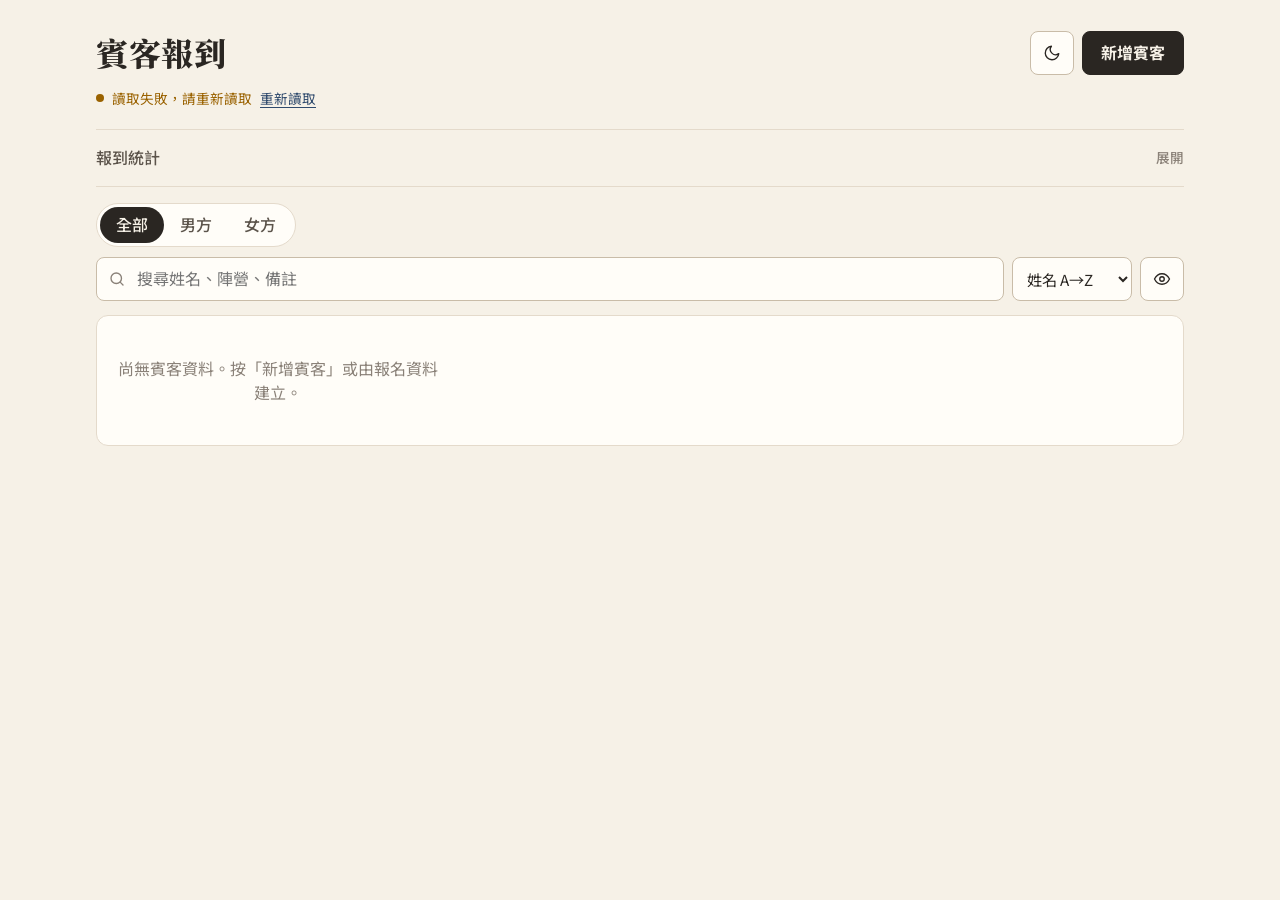
<file: gift-management.html>
<!DOCTYPE html>
<html lang="zh-Hant">
<head>
  <meta charset="UTF-8">
  <meta name="viewport" content="width=device-width, initial-scale=1.0, viewport-fit=cover">
  <title>賓客報到</title>
  <link rel="icon" href="data:image/svg+xml,<svg xmlns=%22http://www.w3.org/2000/svg%22 viewBox=%220 0 100 100%22><rect x=%2214%22 y=%2214%22 width=%2272%22 height=%2272%22 rx=%2212%22 fill=%22%23B8402E%22/></svg>">
  <link rel="preconnect" href="https://fonts.googleapis.com">
  <link rel="preconnect" href="https://fonts.gstatic.com" crossorigin>
  <link href="https://fonts.googleapis.com/css2?family=Noto+Sans+TC:wght@400;500;700&family=Noto+Serif+TC:wght@500;700;900&display=swap" rel="stylesheet">

  <style>
    /* ---------- Tokens: 紙本喜帖 × 紅印（報到 = 蓋章） ---------- */
    :root {
      --paper: #f6f1e7;
      --surface: #fffdf8;
      --ink: #2a2622;
      --ink-2: #5c544b;
      --ink-3: #8a8178;
      --line: #e4dacb;
      --line-strong: #c9bca8;
      --seal: #b8402e;
      --seal-hover: #a13623;
      --seal-ink: #fff8f0;
      --seal-soft: #f3dcd3;
      --groom: #2f4a6d;
      --groom-soft: #e1e8f1;
      --bride: #a4505f;
      --bride-soft: #f3e1e4;
      --ok: #3d7a5a;
      --ok-soft: #dcebe2;
      --warn: #9a6200;
      --warn-soft: #f6e9c8;
      --nogift: #6d4a92;
      --nogift-soft: #ece3f5;
      --focus: #2f4a6d;
      --radius: 12px;
      --radius-sm: 8px;
      --serif: 'Noto Serif TC', 'Songti TC', serif;
      --sans: 'Noto Sans TC', -apple-system, 'Segoe UI', sans-serif;
    }

    @media (prefers-color-scheme: dark) {
      :root:not([data-theme="light"]) {
        --paper: #17140f;
        --surface: #211d17;
        --ink: #f3ece0;
        --ink-2: #c7bcab;
        --ink-3: #958b7c;
        --line: #3a3328;
        --line-strong: #5a4f40;
        --seal: #e06b55;
        --seal-hover: #ec7f69;
        --seal-ink: #17140f;
        --seal-soft: #3d2620;
        --groom: #9bbbe0;
        --groom-soft: #1f2a38;
        --bride: #e8a0ad;
        --bride-soft: #3a2328;
        --ok: #7fc29a;
        --ok-soft: #1d3327;
        --warn: #e7b65c;
        --warn-soft: #3a2f16;
        --nogift: #c9a6ea;
        --nogift-soft: #2e2440;
        --focus: #9bbbe0;
      }
    }
    :root[data-theme="dark"] {
      --paper: #17140f;
      --surface: #211d17;
      --ink: #f3ece0;
      --ink-2: #c7bcab;
      --ink-3: #958b7c;
      --line: #3a3328;
      --line-strong: #5a4f40;
      --seal: #e06b55;
      --seal-hover: #ec7f69;
      --seal-ink: #17140f;
      --seal-soft: #3d2620;
      --groom: #9bbbe0;
      --groom-soft: #1f2a38;
      --bride: #e8a0ad;
      --bride-soft: #3a2328;
      --ok: #7fc29a;
      --ok-soft: #1d3327;
      --warn: #e7b65c;
      --warn-soft: #3a2f16;
      --focus: #9bbbe0;
    }

    *, *::before, *::after { box-sizing: border-box; }
    * { margin: 0; padding: 0; }
    body {
      font-family: var(--sans);
      font-size: 16px;
      line-height: 1.55;
      color: var(--ink);
      background: var(--paper);
      min-height: 100vh;
      -webkit-tap-highlight-color: transparent;
    }
    button, input, select, textarea { font: inherit; color: inherit; }
    button { cursor: pointer; }
    :focus-visible { outline: 3px solid var(--focus); outline-offset: 2px; }
    .hidden { display: none !important; }
    .sr-only { position: absolute; width: 1px; height: 1px; overflow: hidden; clip: rect(0 0 0 0); white-space: nowrap; }
    .icon { width: 18px; height: 18px; flex-shrink: 0; fill: none; stroke: currentColor; stroke-width: 1.8; stroke-linecap: round; stroke-linejoin: round; }

    .page {
      width: 100%;
      max-width: 880px;
      margin: 0 auto;
      padding: 20px 16px max(28px, env(safe-area-inset-bottom));
    }

    /* ---------- Masthead ---------- */
    .masthead { display: flex; flex-direction: column; gap: 6px; margin-bottom: 16px; }
    .title-row { display: flex; align-items: center; justify-content: space-between; gap: 12px; }
    .head-actions { display: flex; align-items: center; gap: 8px; }
    h1 { font-family: var(--serif); font-weight: 900; font-size: 1.7rem; letter-spacing: 0.02em; }
    .sync { font-size: 0.85rem; color: var(--ink-3); display: flex; align-items: center; gap: 8px; flex-wrap: wrap; }
    .sync[data-state="error"] { color: var(--warn); }
    .sync-dot { width: 8px; height: 8px; border-radius: 50%; background: var(--ok); display: inline-block; }
    .sync[data-state="saving"] .sync-dot { background: var(--ink-3); }
    .sync[data-state="error"] .sync-dot { background: var(--warn); }
    .link-btn { background: none; border: none; color: var(--groom); text-decoration: underline; text-underline-offset: 3px; padding: 4px 0; font-size: 0.85rem; }

    .btn {
      display: inline-flex; align-items: center; justify-content: center; gap: 6px;
      min-height: 44px; padding: 0 18px; border-radius: var(--radius-sm);
      border: 1px solid var(--line-strong); background: var(--surface); font-weight: 500;
      transition: background-color .15s ease, border-color .15s ease;
    }
    .btn:hover { border-color: var(--ink-2); }
    .btn-primary { background: var(--ink); color: var(--paper); border-color: var(--ink); font-weight: 700; }
    .btn-primary:hover { background: var(--ink-2); border-color: var(--ink-2); }
    .btn:disabled { opacity: .5; cursor: not-allowed; }

    /* ---------- Stats (native details) ---------- */
    .stats { border-top: 1px solid var(--line); border-bottom: 1px solid var(--line); padding: 10px 0; margin-bottom: 16px; }
    .stats summary { list-style: none; cursor: pointer; font-weight: 500; color: var(--ink-2); display: flex; justify-content: space-between; align-items: center; min-height: 36px; }
    .stats summary::-webkit-details-marker { display: none; }
    .stats summary::after { content: '展開'; font-size: 0.85rem; color: var(--ink-3); }
    .stats[open] summary::after { content: '收合'; }
    .stat-grid { display: grid; grid-template-columns: repeat(2, 1fr); gap: 0; margin-top: 8px; }
    .stat-grid > div { padding: 8px 4px; }
    .stat-grid dt { font-size: 0.85rem; color: var(--ink-3); }
    .stat-grid dd { font-family: var(--serif); font-size: 1.35rem; font-weight: 700; font-variant-numeric: tabular-nums; }
    .stat-grid dd small { font-family: var(--sans); font-size: 0.85rem; font-weight: 400; color: var(--ink-3); margin-left: 2px; }
    .amounts-hidden .money { filter: blur(6px); user-select: none; }

    /* ---------- Controls ---------- */
    .controls { display: grid; gap: 10px; margin-bottom: 14px; }
    .segmented { display: inline-flex; background: var(--surface); border: 1px solid var(--line); border-radius: 999px; padding: 3px; justify-self: start; }
    .seg { min-height: 36px; padding: 0 16px; border: none; background: none; border-radius: 999px; color: var(--ink-2); font-weight: 500; }
    .seg[aria-selected="true"] { background: var(--ink); color: var(--paper); }
    .toolbar { display: flex; gap: 8px; }
    .search { flex: 1; position: relative; display: flex; align-items: center; }
    .search .icon { position: absolute; left: 12px; color: var(--ink-3); pointer-events: none; }
    .search input {
      width: 100%; min-height: 44px; padding: 0 12px 0 40px; border-radius: var(--radius-sm);
      border: 1px solid var(--line-strong); background: var(--surface); font-size: 1rem;
    }
    .search input:focus { outline: none; border-color: var(--groom); box-shadow: 0 0 0 3px var(--groom-soft); }
    .select, .sort-select {
      min-height: 44px; padding: 0 10px; border-radius: var(--radius-sm); border: 1px solid var(--line-strong);
      background: var(--surface); font-size: 0.95rem;
    }
    .icon-btn { width: 44px; min-height: 44px; display: inline-flex; align-items: center; justify-content: center; border-radius: var(--radius-sm); border: 1px solid var(--line-strong); background: var(--surface); }

    /* ---------- Guest roll (ledger rows) ---------- */
    .roll { list-style: none; display: grid; grid-template-columns: 1fr; gap: 0; background: var(--surface); border: 1px solid var(--line); border-radius: var(--radius); overflow: hidden; }
    .row { position: relative; display: grid; grid-template-columns: 58px 1fr auto; align-items: center; gap: 12px; padding: 12px 14px; border-bottom: 1px solid var(--line); }
    .row:last-child { border-bottom: none; }
    .row::before { content: ''; position: absolute; left: 0; top: 0; bottom: 0; width: 3px; background: transparent; }
    .row[data-side="groom"]::before { background: var(--groom); }
    .row[data-side="bride"]::before { background: var(--bride); }

    /* 報到印章：未報到為空框，報到後為紅印並顯示序號 */
    .seal {
      width: 58px; height: 58px; border-radius: 10px; display: grid; place-items: center; text-align: center;
      border: 1.5px solid var(--line-strong); background: transparent; color: var(--ink-2);
      font-weight: 500; font-size: 0.95rem; line-height: 1.15; transition: background-color .15s ease, color .15s ease;
    }
    .seal:hover { border-color: var(--ink-2); color: var(--ink); }
    .seal:disabled { cursor: progress; }
    .seal.is-in { background: var(--ok); border-color: var(--ok); color: var(--seal-ink); }
    .seal.is-in:hover { filter: brightness(.92); color: var(--seal-ink); }
    .seal-no { display: block; font-family: var(--serif); font-size: 1.45rem; font-weight: 900; font-variant-numeric: tabular-nums; }
    .seal-no-label { display: block; font-size: 0.7rem; opacity: .9; }
    .seal.is-new { animation: stamp .32s cubic-bezier(.2, .8, .2, 1); }
    @keyframes stamp { 0% { transform: scale(1.22); } 100% { transform: scale(1); } }

    .row-main { all: unset; display: block; min-width: 0; cursor: pointer; border-radius: 6px; }
    .row-main:focus-visible { outline: 3px solid var(--focus); outline-offset: 2px; }
    .name-line { display: flex; align-items: baseline; flex-wrap: wrap; gap: 6px 10px; }
    .name { font-family: var(--serif); font-size: 1.15rem; font-weight: 700; }
    .side-tag { font-size: 0.8rem; font-weight: 500; }
    .side-tag.groom { color: var(--groom); }
    .side-tag.bride { color: var(--bride); }
    .meta { display: flex; flex-wrap: wrap; gap: 6px; margin-top: 6px; font-size: 0.85rem; color: var(--ink-2); }
    .chip { display: inline-flex; align-items: center; gap: 4px; padding: 2px 8px; border-radius: 6px; background: var(--paper); border: 1px solid var(--line); white-space: nowrap; }
    .chip.seat { font-variant-numeric: tabular-nums; }
    .chip.unassigned { color: var(--ink-3); border-style: dashed; }
    .chip.cake { color: var(--warn); }
    /* 備註：整行顯示、完整換行，不截斷 */
    .meta .note {
      flex-basis: 100%; white-space: normal; overflow-wrap: anywhere;
      padding: 4px 10px; border-left: 3px solid var(--line-strong); background: var(--paper);
      border-radius: 0 6px 6px 0; color: var(--ink); font-size: 0.92rem;
    }
    .row-side { text-align: right; }
    .row-amount { font-family: var(--serif); font-size: 1.1rem; font-weight: 700; font-variant-numeric: tabular-nums; color: var(--ink-2); }
    .row-amount.has { color: var(--ink); }
    .row-time { font-size: 0.75rem; color: var(--ink-3); margin-top: 2px; }
    /* 葷素與不收取禮金：小標籤，一眼可辨 */
    .badge {
      display: inline-flex; align-items: center; padding: 2px 9px; border-radius: 999px;
      font-size: 0.8rem; font-weight: 700; border: 1px solid transparent; white-space: nowrap;
    }
    .badge.veg { color: var(--ok); background: var(--ok-soft); border-color: var(--ok); }
    .badge.meat { color: var(--warn); background: var(--warn-soft); border-color: var(--warn); }
    .badge.nogift { color: var(--nogift); background: var(--nogift-soft); border-color: var(--nogift); }

    .empty { padding: 40px 16px; text-align: center; color: var(--ink-3); }
    .skeleton { padding: 40px 16px; text-align: center; color: var(--ink-3); }

    /* ---------- Edit view ---------- */
    #edit-view { max-width: 640px; margin: 0 auto; }
    .edit-head { display: flex; align-items: center; justify-content: space-between; gap: 8px; margin-bottom: 18px; flex-wrap: wrap; }
    .edit-title { font-family: var(--serif); font-size: 1.5rem; font-weight: 900; }
    .edit-sub { font-size: 0.85rem; color: var(--ink-3); width: 100%; }
    .edit-form { display: grid; gap: 14px; background: var(--surface); border: 1px solid var(--line); border-radius: var(--radius); padding: 18px; }
    .field label, .field .label { display: block; font-size: 0.9rem; font-weight: 500; color: var(--ink-2); margin-bottom: 6px; }
    .field input, .field select, .field textarea {
      width: 100%; min-height: 44px; padding: 8px 12px; border-radius: var(--radius-sm);
      border: 1px solid var(--line-strong); background: var(--paper); font-size: 1rem;
    }
    .field input[readonly] { color: var(--ink-2); background: transparent; border-style: dashed; }
    .field input:focus, .field select:focus, .field textarea:focus { outline: none; border-color: var(--groom); box-shadow: 0 0 0 3px var(--groom-soft); }
    .field textarea { min-height: 80px; resize: vertical; }
    .field input[type="number"] { font-family: var(--serif); font-size: 1.25rem; font-weight: 700; font-variant-numeric: tabular-nums; }
    .presets { display: grid; grid-template-columns: repeat(3, 1fr); gap: 6px; margin-top: 8px; }
    .preset { min-height: 40px; border-radius: var(--radius-sm); border: 1px solid var(--line-strong); background: var(--paper); font-size: 0.9rem; }
    .preset:hover { border-color: var(--ink-2); }
    .inline { display: flex; gap: 8px; }
    .inline input { flex: 1; }
    .check-row { display: flex; align-items: center; gap: 10px; min-height: 44px; font-size: 0.95rem; color: var(--ink-2); }
    .check-row input { width: 20px; height: 20px; accent-color: var(--seal); }
    .form-actions { display: flex; gap: 10px; margin-top: 4px; }
    .form-actions .btn { flex: 1; }

    /* ---------- Toast ---------- */
    .toast {
      position: fixed; left: 50%; bottom: max(20px, env(safe-area-inset-bottom)); transform: translateX(-50%);
      max-width: calc(100% - 32px); padding: 12px 18px; border-radius: var(--radius-sm);
      background: var(--ink); color: var(--paper); box-shadow: 0 10px 24px rgba(0, 0, 0, .18); z-index: 50; font-size: 0.95rem;
    }
    .toast.is-error { background: var(--warn); color: #fff; }

    /* ---------- Responsive ---------- */
    @media (min-width: 640px) {
      .stat-grid { grid-template-columns: repeat(5, 1fr); }
      .edit-form { grid-template-columns: 1fr 1fr; padding: 22px; }
      .edit-form .span-2 { grid-column: 1 / -1; }
    }
    @media (min-width: 768px) {
      .page { padding-top: 28px; }
      h1 { font-size: 2rem; }
      .roll { grid-template-columns: 1fr 1fr; }
      .row { border-right: 1px solid var(--line); }
      .row:nth-child(2n) { border-right: none; }
      .row:nth-last-child(-n+2) { border-bottom: none; }
      .controls { grid-template-columns: auto 1fr; align-items: center; }
      .toolbar { grid-column: 1 / -1; }
    }
    @media (min-width: 1200px) {
      .page { max-width: 1120px; }
      .roll { grid-template-columns: 1fr 1fr 1fr; }
      .row:nth-child(2n) { border-right: 1px solid var(--line); }
      .row:nth-child(3n) { border-right: none; }
      .row:nth-last-child(-n+2) { border-bottom: 1px solid var(--line); }
      .row:nth-last-child(-n+3) { border-bottom: none; }
    }
    @media (max-width: 380px) {
      .row { grid-template-columns: 52px 1fr; }
      .row-side { grid-column: 2; text-align: left; }
      .seal { width: 52px; height: 52px; }
    }

    @media (prefers-reduced-motion: reduce) {
      *, *::before, *::after { animation: none !important; transition: none !important; }
    }
  </style>
</head>
<body>
  <div class="page">
    <header class="masthead">
      <div class="title-row">
        <h1>賓客報到</h1>
        <div class="head-actions">
          <button id="btn-theme" class="icon-btn" type="button" aria-label="切換深色／淺色模式"></button>
          <button id="btn-add" class="btn btn-primary" type="button">新增賓客</button>
        </div>
      </div>
      <p id="sync-status" class="sync" data-state="saving" role="status" aria-live="polite">
        <span class="sync-dot" aria-hidden="true"></span>
        <span id="sync-text">載入中…</span>
        <button id="btn-resync" class="link-btn" type="button">重新讀取</button>
      </p>
    </header>

    <details id="stats" class="stats">
      <summary>報到統計</summary>
      <dl class="stat-grid">
        <div><dt>已報到 / 總人數</dt><dd id="stat-total-guests">0 / 0</dd></div>
        <div><dt>男方</dt><dd id="stat-groom-count">0 / 0</dd></div>
        <div><dt>女方</dt><dd id="stat-bride-count">0 / 0</dd></div>
        <div><dt>喜餅</dt><dd id="stat-total-cakes">0<small>盒</small></dd></div>
        <div><dt>禮金</dt><dd><span id="stat-total-amount" class="money">$0</span></dd></div>
      </dl>
    </details>

    <section id="list-view" aria-label="賓客名單">
      <div class="controls">
        <div class="segmented" role="tablist" aria-label="陣營篩選">
          <button class="seg" type="button" role="tab" data-filter="all" aria-selected="true">全部</button>
          <button class="seg" type="button" role="tab" data-filter="groom" aria-selected="false">男方</button>
          <button class="seg" type="button" role="tab" data-filter="bride" aria-selected="false">女方</button>
        </div>
        <div class="toolbar">
          <label class="search">
            <svg class="icon" viewBox="0 0 24 24" aria-hidden="true"><circle cx="11" cy="11" r="7"/><path d="M20 20l-3.5-3.5"/></svg>
            <span class="sr-only">搜尋賓客</span>
            <input id="search-input" type="search" placeholder="搜尋姓名、陣營、備註" autocomplete="off">
          </label>
          <select id="sort-select" class="sort-select" aria-label="排序方式">
            <option value="name">姓名 A→Z</option>
            <option value="checkin-seq">報到順序</option>
            <option value="seat">桌號座位</option>
            <option value="amount-desc">金額 高→低</option>
            <option value="side">陣營</option>
            <option value="default">登錄順序</option>
          </select>
          <button id="toggle-amounts" class="icon-btn" type="button" aria-label="隱藏或顯示金額" aria-pressed="true">
            <svg class="icon" viewBox="0 0 24 24" aria-hidden="true"><path d="M2 12s3.5-7 10-7 10 7 10 7-3.5 7-10 7S2 12 2 12z"/><circle cx="12" cy="12" r="3"/></svg>
          </button>
        </div>
      </div>

      <ul id="guest-list" class="roll">
        <li class="skeleton">正在載入賓客資料…</li>
      </ul>
    </section>

    <section id="edit-view" class="hidden" aria-labelledby="view-title">
      <div class="edit-head">
        <button id="btn-back" class="btn" type="button">← 返回名單</button>
        <button id="btn-checkin" class="btn" type="button">確認報到</button>
        <h2 id="view-title" class="edit-title">編輯禮金</h2>
        <p id="view-update-time" class="edit-sub hidden"></p>
      </div>

      <form id="edit-form" class="edit-form">
        <div class="field span-2">
          <label for="edit-name">賓客姓名</label>
          <input type="text" id="edit-name" required autocomplete="off">
        </div>

        <div class="field">
          <label for="edit-side">親友陣營</label>
          <input type="text" id="edit-side" readonly>
          <select id="edit-side-select" class="hidden">
            <option value="">請選擇陣營</option>
            <option value="男方親友">男方親友</option>
            <option value="女方親友">女方親友</option>
          </select>
        </div>

        <div class="field">
          <span class="label">不收取禮金</span>
          <label class="check-row"><input type="checkbox" id="edit-nogift"> 標記為不收取禮金</label>
        </div>

        <div class="field span-2">
          <label for="edit-amount">禮金金額（NT$）</label>
          <input type="number" id="edit-amount" min="0" step="100" inputmode="numeric" required>
          <div class="presets" id="amount-presets">
            <button type="button" class="preset" data-add="100">+100</button>
            <button type="button" class="preset" data-add="500">+500</button>
            <button type="button" class="preset" data-add="800">+800</button>
            <button type="button" class="preset" data-add="1000">+1,000</button>
            <button type="button" class="preset" data-add="2000">+2,000</button>
            <button type="button" class="preset" data-set="0">歸零</button>
          </div>
        </div>

        <div class="field">
          <label for="edit-cakes">喜餅數量（盒）</label>
          <div class="inline">
            <input type="number" id="edit-cakes" min="0" step="1" inputmode="numeric">
            <button type="button" class="preset" id="cake-add">+1</button>
            <button type="button" class="preset" id="cake-zero">歸零</button>
          </div>
        </div>

        <div class="field span-2">
          <label for="edit-note">備註 / 合包明細</label>
          <textarea id="edit-note" placeholder="例如：與林小美合包、代包紅包…"></textarea>
        </div>

        <div class="form-actions span-2">
          <button type="button" id="cancel-btn" class="btn">取消</button>
          <button type="submit" id="save-btn" class="btn btn-primary">確認儲存</button>
        </div>
      </form>
    </section>
  </div>

  <div id="toast" class="toast hidden" role="status" aria-live="polite"></div>

  <script src="sandbox-guard.js"></script>
  <script src="gift-management.js?v=20261122"></script>
</body>
</html>
</file>
